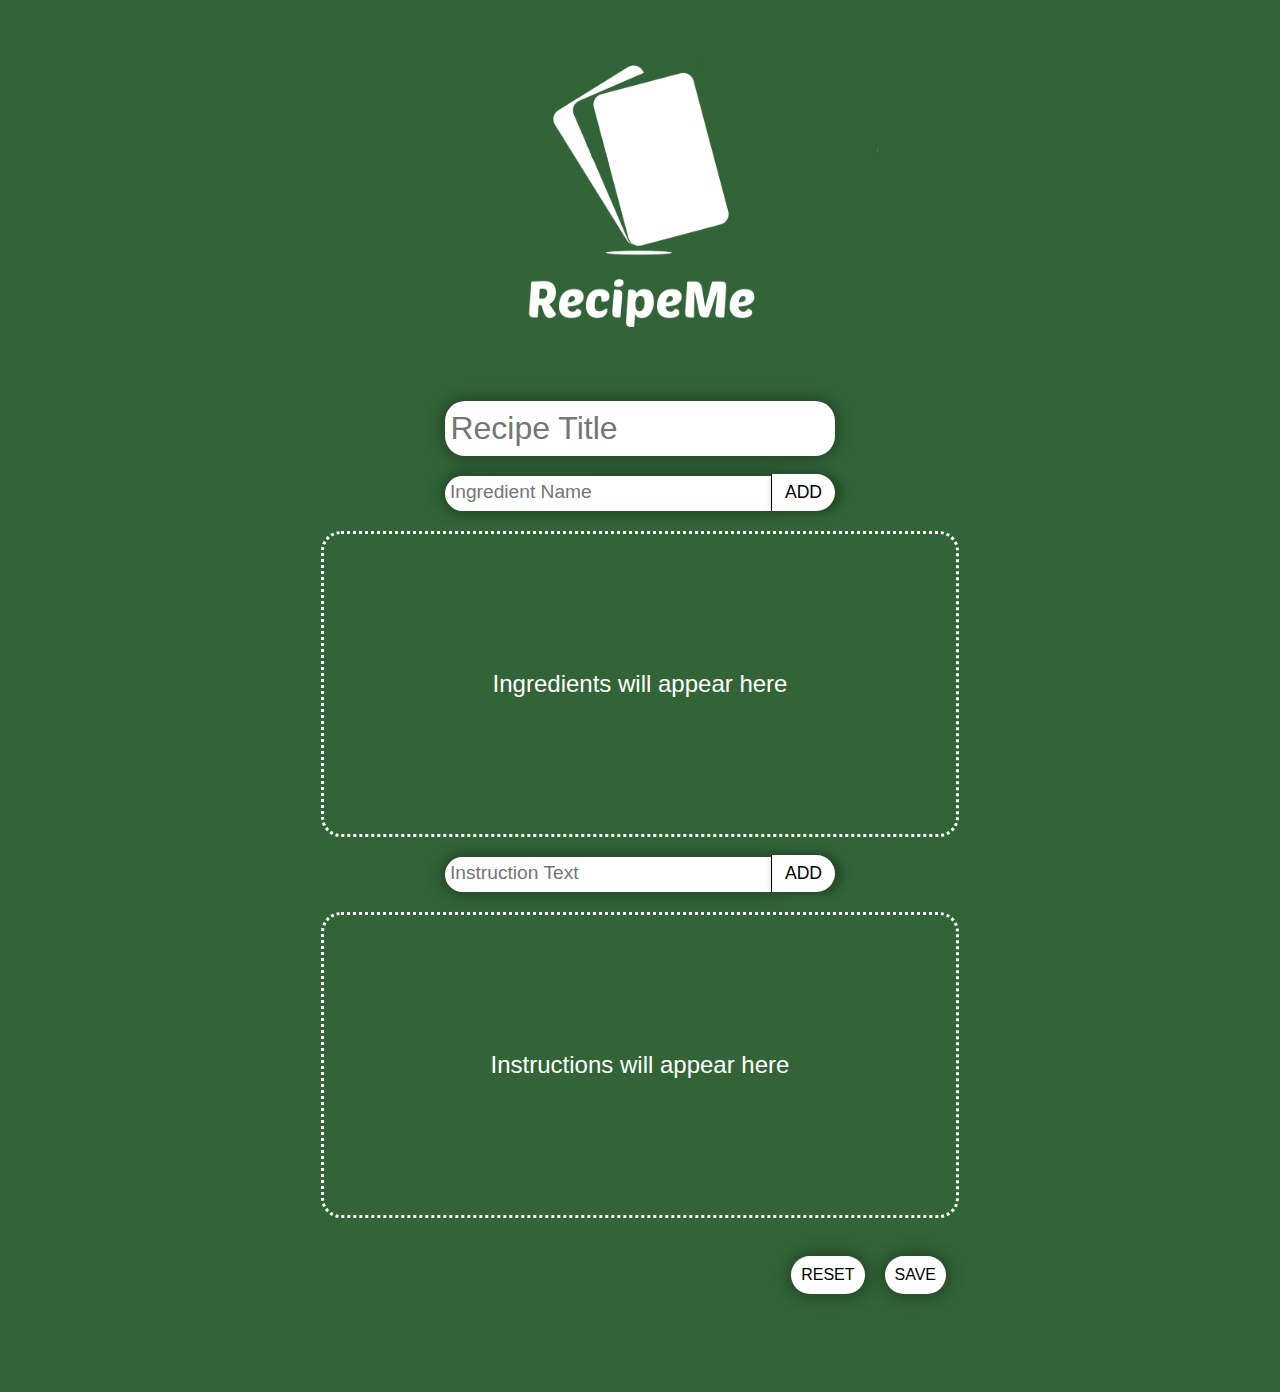
<file: index.html>
<!DOCTYPE html>
<html lang="en">
<head>
    <meta charset="UTF-8">
    <title>Recipe Builder</title>
    <link rel="stylesheet" href="style.css">
</head>
<body>
<img src="logo.png" alt="RecipeMe Logo" role="img">
<br>
<label><input class="Title-box" id="recipe-title" type="text" aria-live="assertive" placeholder="Recipe Title" aria-placeholder="Enter the title of the Recipe" role="textbox" tabindex="0"></label>
<br>

<input class="Input-Box" type="text" id="ingredient-input" placeholder="Ingredient Name" role="textbox"
       aria-label="Ingredient input box" tabindex="0"><span class="Add-button" id="ingredient-button" aria-label="Add ingredient" role="button" tabindex="0">ADD</span>




<div class="container" id="ingredients-container">
<p id="fillerIngredient" role="contentinfo" tabindex="0">Ingredients will appear here</p>
</div>

<input class="Input-Box" type="text" id="instructions-input" placeholder="Instruction Text"
       aria-label="Instruction input box" role="textbox" tabindex="0"><span class="Add-button" id="instruction-button" aria-label="Add instruction" role="button" tabindex="0">ADD</span>


<div class="container" id="instructions-container">
    <p id="fillerInstruction" role="contentinfo" tabindex="0">Instructions will appear here</p>
</div>
<br>
<div class="button-container">
    <div class="form-buttons" id="reset-button" role="button" tabindex="0">RESET</div>
    <div class="form-buttons" id="save-button" role="button" tabindex="0">SAVE</div>
</div>
<div id="error-message" aria-live="assertive" tabindex="1" aria-label="Error Message"></div>
<script src="script.js"></script>
</body>
</html>
</file>
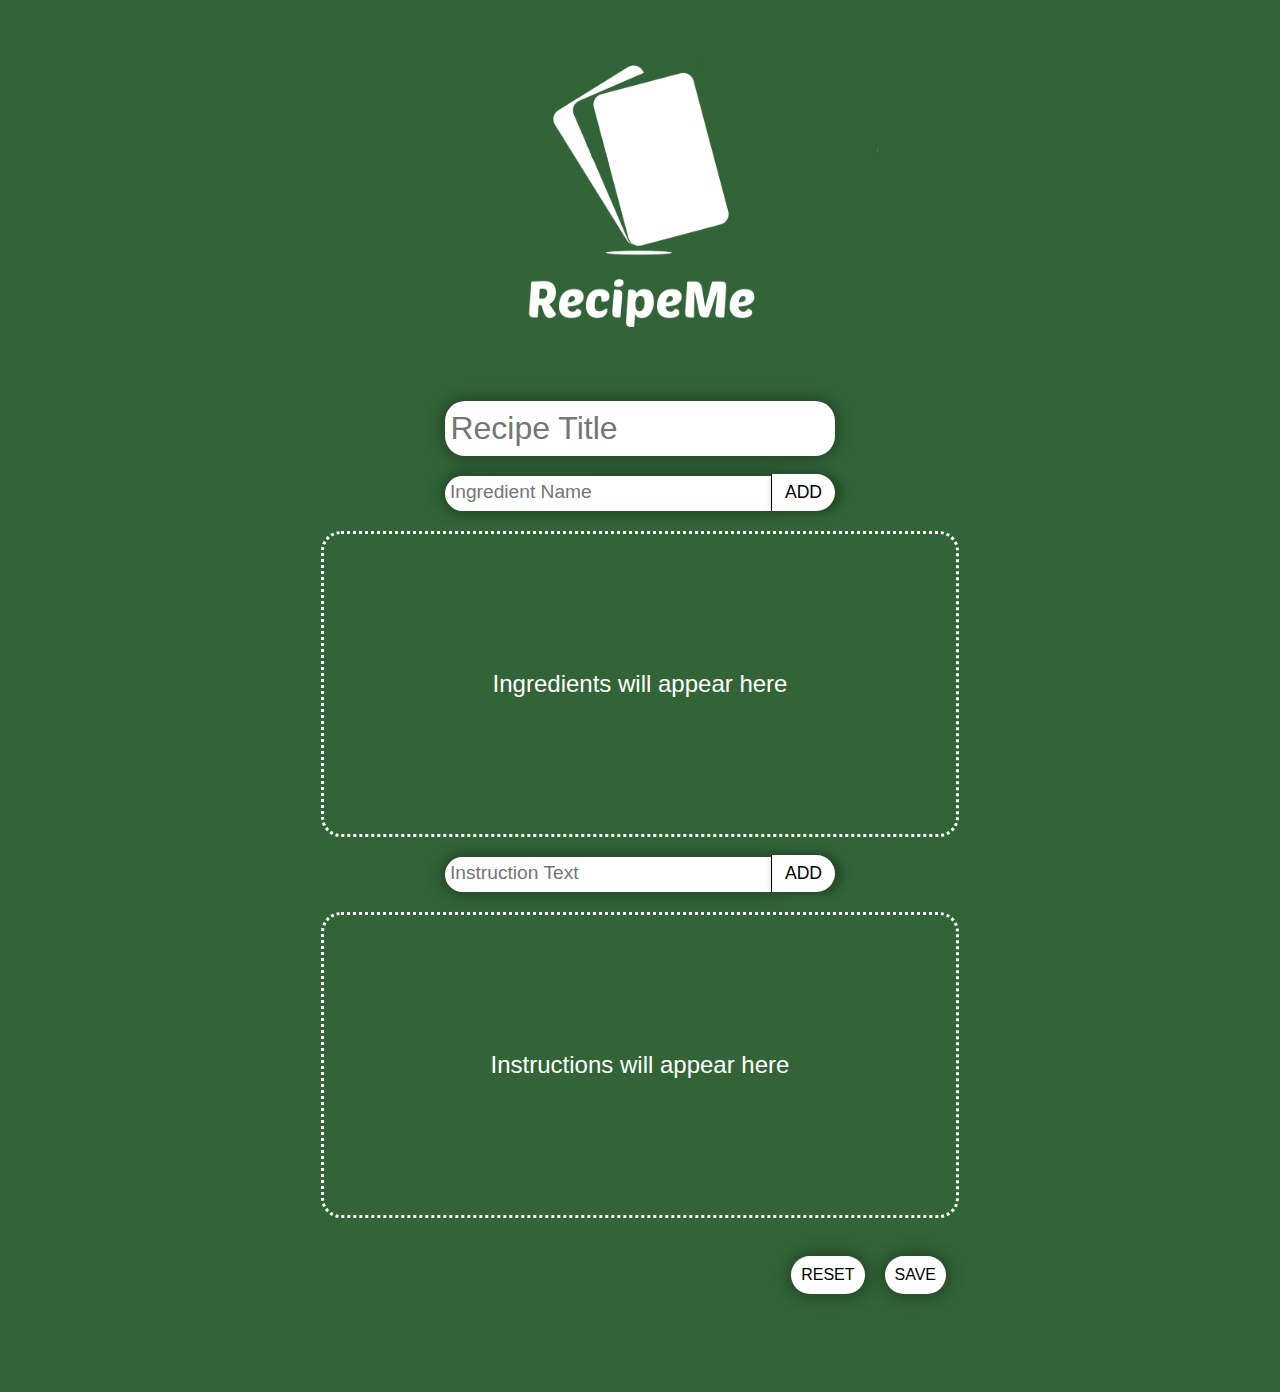
<file: RecipeBuilder.html>
<!DOCTYPE html>
<html lang="en">
<head>
    <meta charset="UTF-8">
    <title>Recipe Builder</title>
    <link rel="stylesheet" href="style.css">
</head>
<body>
<img src="logo.png" alt="RecipeMe Logo" role="img">
<br>
<label><input class="Title-box" id="recipe-title" type="text" aria-live="assertive" placeholder="Recipe Title" aria-placeholder="Enter the title of the Recipe" role="textbox" tabindex="0"></label>
<br>

<input class="Input-Box" type="text" id="ingredient-input" placeholder="Ingredient Name" role="textbox"
       aria-label="Ingredient input box" tabindex="0"><span class="Add-button" id="ingredient-button" aria-label="Add ingredient" role="button" tabindex="0">ADD</span>




<div class="container" id="ingredients-container">
<p id="fillerIngredient" role="contentinfo" tabindex="0">Ingredients will appear here</p>
</div>

<input class="Input-Box" type="text" id="instructions-input" placeholder="Instruction Text"
       aria-label="Instruction input box" role="textbox" tabindex="0"><span class="Add-button" id="instruction-button" aria-label="Add instruction" role="button" tabindex="0">ADD</span>


<div class="container" id="instructions-container">
    <p id="fillerInstruction" role="contentinfo" tabindex="0">Instructions will appear here</p>
</div>
<br>
<div class="button-container">
    <div class="form-buttons" id="reset-button" role="button" tabindex="0">RESET</div>
    <div class="form-buttons" id="save-button" role="button" tabindex="0">SAVE</div>
</div>
<div id="error-message" aria-live="assertive" tabindex="1" aria-label="Error Message"></div>
<script src="script.js"></script>
</body>
</html>
</file>
<file: style.css>
body {
    background-color: rgb(50,100,56);
    color: white;
    font-family: sans-serif;
    text-align: center;
}
.Title-box {
    margin: 10px 0 10px 0;
    padding: 5px;
    height: 1.4em;
    width: 30%;
    box-shadow: 0 0 15px 4px rgba(0,0,0,0.3);
    border: none;
    border-radius: 20px;
    font-family: "Century Gothic", sans-serif;
    font-size: 2em;
}
.Input-Box {
    margin: 10px 0 10px 0;
    padding: 5px;
    padding-bottom: 8px;
    width: 25%;
    box-shadow: 0 0 15px 4px rgba(0,0,0,0.3);
    border: none;
    border-bottom-left-radius: 20px;
    border-top-left-radius: 20px;
    font-family: "Century Gothic", sans-serif;
    font-size: 1.2em;
}

.Add-button {
    display: inline-block;
    background-color: white;
    margin-left: 0;
    width: 5%;
    padding-top: 8px;
    padding-bottom: 8px;
    color: black;
    border-bottom-right-radius: 20px;
    border-top-right-radius: 20px;
    border-left: black thin solid;
    box-shadow: 5px 0 10px 2px rgba(0,0,0,0.3);
    font-size: 1.1em;
    user-select: none;
}
.container {
    width: 50%;
    height: 300px;
    display: flex;
    text-align: center;
    justify-content: flex-start;
    flex-wrap: wrap;
    margin: 10px auto;
    border: white dotted;
    border-radius: 20px;
    flex-direction: column;
}

.container p {
    margin: auto;
    font-size: 1.5em;
}

.container div {
    margin: 5px auto;
    font-size: 1.5em;
    border: solid 2px white;
    border-radius: 20px;
    padding: 5px;

}

.button-container {
    margin: auto;
    width: 50%;
    display: flex;
    justify-content: right;
    align-items: end;
}

.form-buttons {
    padding: 10px;
    margin: 10px;
    background: white;
    color: black;
    border-radius: 20px;
    box-shadow: 0 0 15px 4px rgba(0,0,0,0.3);
    user-select: none;
}

.button-on {
    box-shadow: inset 0 0 15px 4px rgba(0,0,0,0.3);
}

.newElement {
    background-color: lightgreen;
    color: black;
    border-radius: 20px;
    box-shadow: 0 0 15px 4px rgba(0,0,0,0.3);
}

#error-message {
    display: flex;
    visibility: hidden;
    background-color: red;
    text-align: center;
    justify-content: center;
    color: white;
    height: 80px;
    font-size: 1.5em;
}
</file>
